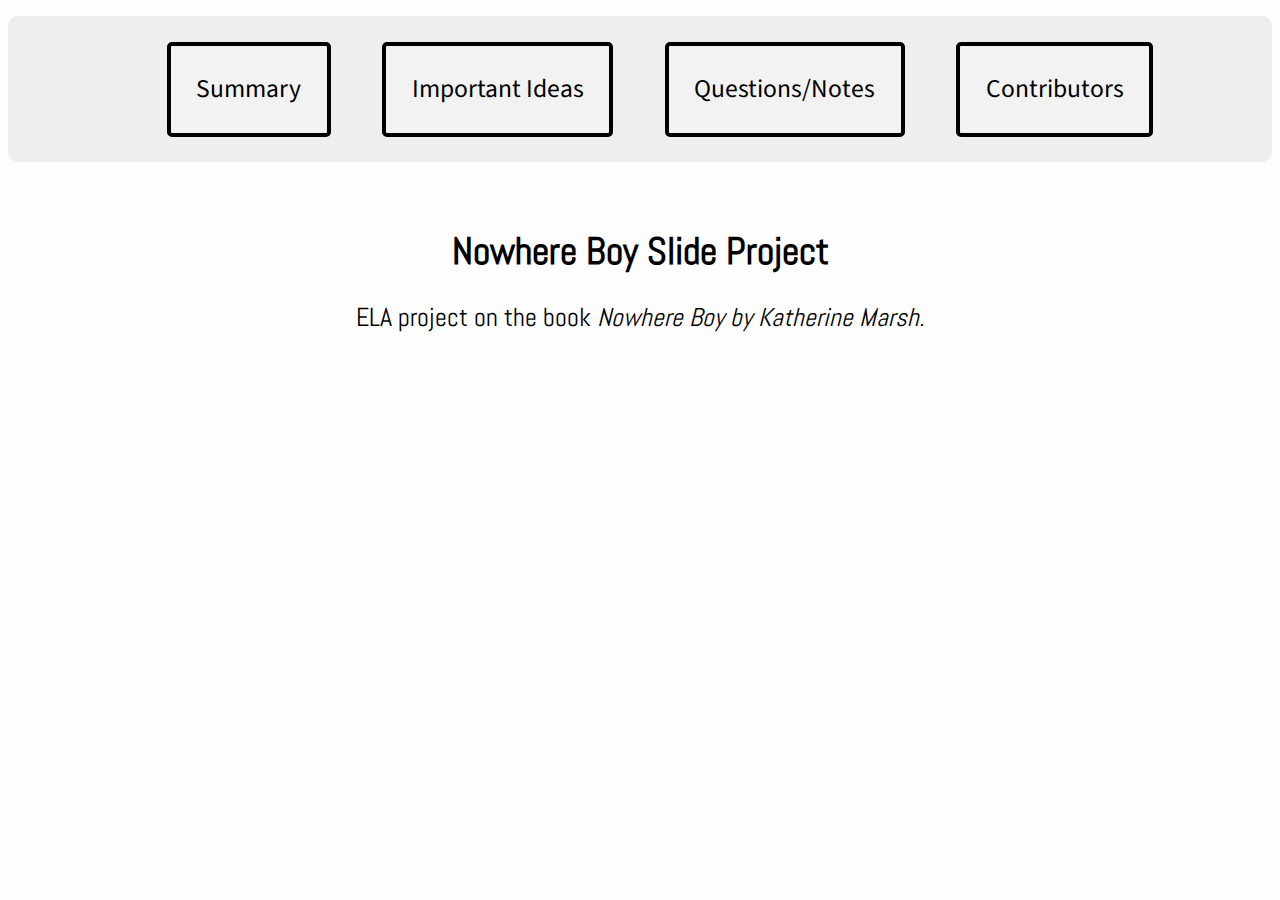
<file: index.html>
<!DOCTYPE html>
<html>
  <head>
  <title>Nowhere Boy Slide Project</title>
  <link href="style.css" rel="stylesheet"></link>
  </head>
  <body>
    <navbar>
      <ul>
        <li>Summary</li>
        <li>Important Ideas</li>
        <li>Questions/Notes</li>
        <li>Contributors</li>
      </ul>
    </navbar>
    <div class="content">
  <h1>Nowhere Boy Slide Project</h1>
  <p>ELA project on the book <i>Nowhere Boy<i> by Katherine Marsh.</p>
  </div>
  </body>
</html>
</file>
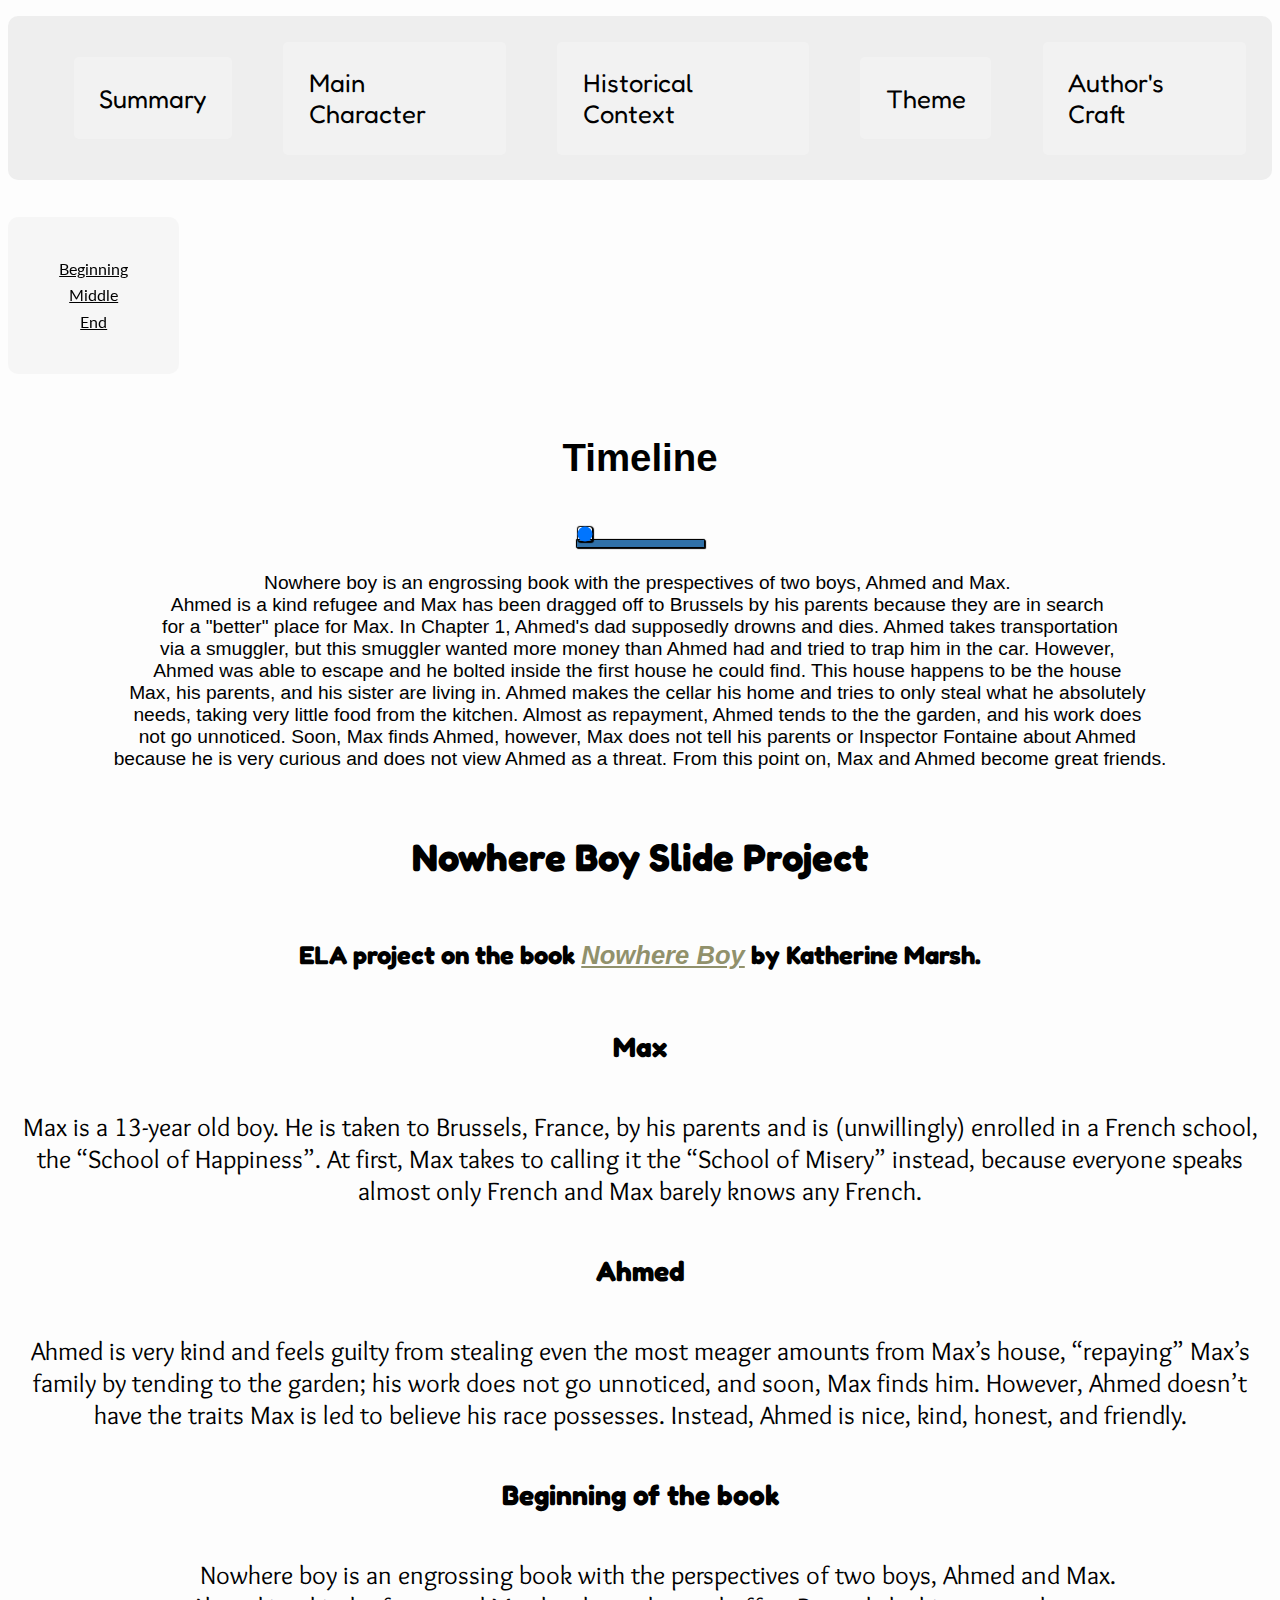
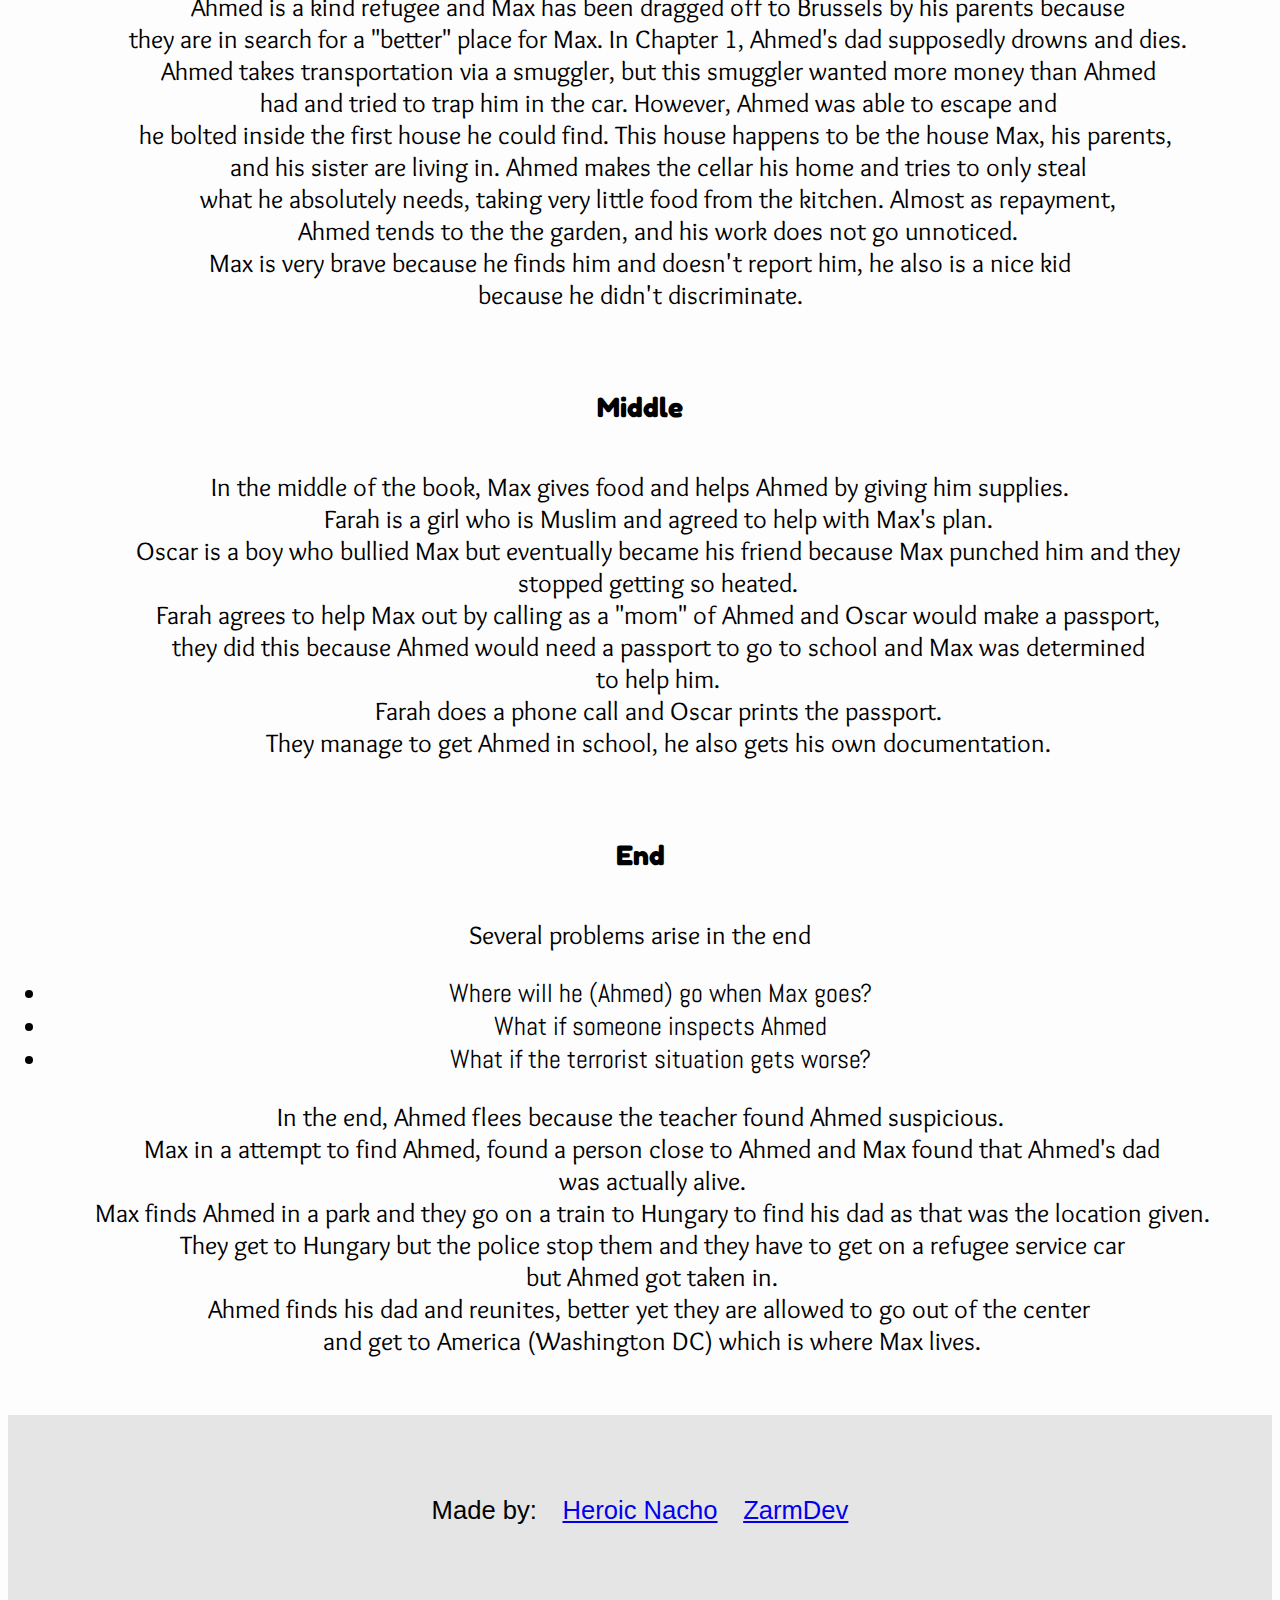
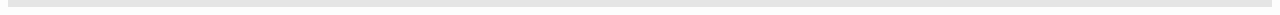
<file: summary/index.html>
<!DOCTYPE html>
<html>
  <head>
  <title>Nowhere Boy Slide Project</title>
  <link href="style.css" rel="stylesheet"></link>
  <link href="https://fonts.googleapis.com/css2?family=Fredoka+One&display=swap" rel="stylesheet">
  <link href="https://fonts.googleapis.com/css2?family=Charm&display=swap" rel="stylesheet">
  </head>
  <body>
    <navbar>
      <ul>
        <a href="/Nowhere-Boy-Slide-Project-ELA/summary/index.html"><li onclick="this.style = 'transform: skewX(5deg); filter: blur(1px); box-shadow: 0 0px 0px 2px blue;'" onmouseout="this.style = 'transform: skewX(0deg)'">Summary</li></a>
        <a href="/Nowhere-Boy-Slide-Project-ELA/main character/index.html"><li onclick="this.style = 'transform: skewX(5deg); filter: blur(1px); box-shadow: 0 0px 0px 2px blue;'" onmouseout="this.style = 'transform: skewX(0deg)'">Main Character</li></a>
        <a href="/Nowhere-Boy-Slide-Project-ELA/historical context/index.html"><li onclick="this.style = 'transform: skewX(5deg); filter: blur(1px); box-shadow: 0 0px 0px 2px blue;'" onmouseout="this.style = 'transform: skewX(0deg)'">Historical Context</li></a>
        <a href="/Nowhere-Boy-Slide-Project-ELA/theme/index.html"><li onclick="this.style = 'transform: skewX(5deg); filter: blur(1px); box-shadow: 0 0px 0px 2px blue;'" onmouseout="this.style = 'transform: skewX(0deg)'">Theme</li></a>
        <a href="/Nowhere-Boy-Slide-Project-ELA/authors craft/index.html"><li onclick="this.style = 'transform: skewX(5deg); filter: blur(1px); box-shadow: 0 0px 0px 2px blue;'" onmouseout="this.style = 'transform: skewX(0deg)'">Author's Craft</li></a>
      </ul>
    </navbar>
    <div class="chapters">
      <a href="#beginning">Beginning</a> <br>
      <a href="#middle">Middle</a> <br>
      <a href="#end">End</a>
    </div>
    <br><br><br><br><br><br><br><br><br>
    <div id="timelineDiv">
      <h4>Timeline</h4>
    <input id="timeline" type="range" min="0" max="">
    <p id="timelineOut"></p>
    </div>
    <div class="content">
  <h1>Nowhere Boy Slide Project</h1>
  <h6>ELA project on the book <i>Nowhere Boy</i> by Katherine Marsh.</h6>
  <div id="tempFontChange">
  <h5>Max</h5>
  Max is a 13-year old boy. He is taken to Brussels, France, by his parents and is (unwillingly)
  enrolled in a French school, the “School of Happiness”. At first,
  Max takes to calling it the “School of Misery” instead,
  because everyone speaks almost only French and Max barely knows any French.
  <h5>Ahmed</h5>
  Ahmed is very kind and feels guilty from stealing even the most meager amounts from Max’s house,
  “repaying” Max’s family by tending to the garden; his work does not go unnoticed,
  and soon, Max finds him. However, Ahmed doesn’t have the traits Max is led to
  believe his race possesses. Instead, Ahmed is nice, kind, honest, and friendly.
  </div>
  <h5 id="beginning">Beginning of the book</h5>
    <pre>
      Nowhere boy is an engrossing book with the perspectives of two boys, Ahmed and Max.
      Ahmed is a kind refugee and Max has been dragged off to Brussels by his parents because
      they are in search for a "better" place for Max. In Chapter 1, Ahmed's dad supposedly drowns and dies.
      Ahmed takes transportation via a smuggler, but this smuggler wanted more money than Ahmed
      had and tried to trap him in the car. However, Ahmed was able to escape and
      he bolted inside the first house he could find. This house happens to be the house Max, his parents, 
      and his sister are living in. Ahmed makes the cellar his home and tries to only steal
      what he absolutely needs, taking very little food from the kitchen. Almost as repayment,
      Ahmed tends to the the garden, and his work does not go unnoticed.
Max is very brave because he finds him and doesn't report him, he also is a nice kid
because he didn't discriminate.
    </pre>
    <h5 id="middle">Middle</h5>
    <pre>In the middle of the book, Max gives food and helps Ahmed by giving him supplies.
      Farah is a girl who is Muslim and agreed to help with Max's plan.
      Oscar is a boy who bullied Max but eventually became his friend because Max punched him and they
      stopped getting so heated.
      Farah agrees to help Max out by calling as a "mom" of Ahmed and Oscar would make a passport,
      they did this because Ahmed would need a passport to go to school and Max was determined
      to help him.
      Farah does a phone call and Oscar prints the passport.
      They manage to get Ahmed in school, he also gets his own documentation.
    </pre>
    <h5 id="end">End</h5>
    <pre>Several problems arise in the end</pre>
    <ul>
      <li>Where will he (Ahmed) go when Max goes?</li>
      <li>What if someone inspects Ahmed</li>
      <li>What if the terrorist situation gets worse?</li>
    </ul>
    <pre>In the end, Ahmed flees because the teacher found Ahmed suspicious.
    Max in a attempt to find Ahmed, found a person close to Ahmed and Max found that Ahmed's dad
    was actually alive.
    Max finds Ahmed in a park and they go on a train to Hungary to find his dad as that was the location given.
    They get to Hungary but the police stop them and they have to get on a refugee service car
    but Ahmed got taken in.
    Ahmed finds his dad and reunites, better yet they are allowed to go out of the center 
    and get to America (Washington DC) which is where Max lives.
    </pre>
  </div>
  <footer>
    <p>Made by: </p>
    <a href="https://github.com/HeroicNacho">Heroic Nacho</a>
    <a href="https://github.com/ZarmDev">ZarmDev</a>
  </footer>
  <script src='script.js'></script>
  </body>
</html>
</file>
<file: style.css>
@import url('https://fonts.googleapis.com/css2?family=Abel&display=swap');
@import url('https://fonts.googleapis.com/css2?family=Source+Sans+Pro&display=swap');
* {
    transition: all 0.5s cubic-bezier(.68,-0.55,.27,1.55) 0s;
}
body {
    background-color: rgb(253, 253, 253);
}
navbar {
    margin-bottom: 2vw;
}
navbar ul {
    /* temp as when page loaded it jumps */
    transition: none !important;
    list-style-type: none;
    display: flex;
    justify-content: center;
    align-items: center;
    background-color: #eee;
    border-radius: 10px;
}
navbar ul li {
    margin: 2vw;
    border: solid black 4px;
    border-radius: 5px;
    background-color: #f4f4f4a8;
    padding: 2vw;
    -webkit-touch-callout: none;
    -webkit-user-select: none;
    -khtml-user-select: none;
    -moz-user-select: none;
    -ms-user-select: none;
    user-select: none;
    font-family: 'Source Sans Pro', sans-serif;
    font-size: 2vw;
}
navbar ul li:hover {
    transition: none;
    background-color: #ecececa8;
    border: blue solid 3px;
}
.content {
    margin-top: 5vw;
    text-align: center;
    font-family: 'Abel', sans-serif;
}
.content h1 {
    font-size: 3vw;
}
.content p {
    font-size: 2vw;
}
</file>
<file: summary/style.css>
@import url('https://fonts.googleapis.com/css2?family=Abel&display=swap');
/* @import url('https://fonts.googleapis.com/css2?family=Source+Sans+Pro&display=swap'); */
/* @import url('https://fonts.googleapis.com/css2?family=Noto+Sans+JP&display=swap'); */
@import url('https://fonts.googleapis.com/css2?family=Fredoka+One&display=swap');
@import url('https://fonts.googleapis.com/css2?family=Charm&display=swap');
@import url('https://fonts.googleapis.com/css2?family=Lato&display=swap');
/*@import url('https://fonts.googleapis.com/css2?family=Roboto+Condensed:wght@700&display=swap');
@import url('https://fonts.googleapis.com/css2?family=Roboto:wght@100&display=swap');
@import url('https://fonts.googleapis.com/css2?family=Noto+Sans+JP&display=swap');*/
@import url('https://fonts.googleapis.com/css2?family=EB+Garamond&display=swap');
@import url('https://fonts.googleapis.com/css2?family=Overlock&display=swap');
* {
    transition: all 0.5s cubic-bezier(.68,-0.55,.27,1.55) 0s;
}
body {
    background-color: rgb(253, 253, 253);
    font-family: 'EB Garamond', serif !important;
}
navbar {
    margin-bottom: 2vw;
}
navbar ul {
    /* temp as when page loaded it jumps */
    transition: none !important;
    list-style-type: none;
    display: flex;
    justify-content: center;
    align-items: center;
    background-color: #eee;
    border-radius: 10px;
}
navbar ul a {
    text-decoration: none;
}
navbar ul li {
    margin: 2vw;
    border-radius: 5px;
    background-color: #f4f4f4a8;
    padding: 2vw;
    -webkit-touch-callout: none;
    -webkit-user-select: none;
    -khtml-user-select: none;
    -moz-user-select: none;
    -ms-user-select: none;
    user-select: none;
    font-family: 'Fredoka One', cursive;
    font-size: 2vw;
    transition: all 0.1s ease-in-out 0s;
    color: black;
}
navbar ul li:hover {
    margin: 2.1vw;
    background-color: #ecececa8;
    border: rgb(101, 150, 255) solid 3px;
    font-size: 2.2vw;
    cursor: pointer;
}
navbar ul li:nth-child(2n) {
    border: rgb(101, 150, 255) solid 3px;
}
.chapters {
    position: fixed;
    line-height: 2vw;
    background-color: rgba(238, 238, 238, 0.466);
    border-radius: 10px;
    padding: 3vw;
    text-align: center;
    transition: none;
}
.chapters a {
    transition: none;
    margin: 1vw;
    color: rgb(0, 0, 0);
    font-family: 'Lato', sans-serif;
}
.chapters a:hover {
    color: rgb(104, 104, 104);
}
#timelineDiv {
    text-align: center;
}
#timelineDiv h4 {
    font-family: 'Roboto', sans-serif;
    font-size: 3vw;
}
#timelineDiv p pre {
    font-size: 1.5vw;
    font-family: 'Noto Sans JP', sans-serif;
}
#timelineDiv input::-webkit-slider-runnable-track {
    width: 100%;
    height: 8.4px;
    cursor: pointer;
    box-shadow: 1px 1px 1px #000000, 0px 0px 1px #0d0d0d;
    background: #3071a9;
    border-radius: 1.3px;
    border: 0.2px solid #010101;
}
  
input[type=range]::-moz-range-track {
    width: 100%;
    height: 8.4px;
    cursor: pointer;
    box-shadow: 1px 1px 1px #000000, 0px 0px 1px #0d0d0d;
    background: #3071a9;
    border-radius: 1.3px;
    border: 0.2px solid #010101;
}
/* Special styling for WebKit/Blink */
input[type=range]::-webkit-slider-thumb {
    -webkit-appearance: none;
    border: 1px solid #000000;
    height: 36px;
    width: 16px;
    border-radius: 3px;
    background: #ffffff;
    cursor: pointer;
    margin-top: -14px; /* You need to specify a margin in Chrome, but in Firefox and IE it is automatic */
    box-shadow: 1px 1px 1px #000000, 0px 0px 1px #0d0d0d; /* Add cool effects to your sliders! */
}
  
  /* All the same stuff for Firefox */
input[type=range]::-moz-range-thumb {
    box-shadow: 1px 1px 1px #000000, 0px 0px 1px #0d0d0d;
    border: 1px solid #000000;
    height: 36px;
    width: 16px;
    border-radius: 3px;
    background: #ffffff;
    cursor: pointer;
}
.content {
    margin-top: 5vw;
    text-align: center;
}
.content h1 {
    font-size: 3vw;
    font-family: 'Fredoka One', cursive;
}
.content h5 {
    font-size: 2.2vw;
    font-family: 'Fredoka One', cursive;
}
.content h6 {
    font-size: 2vw;
    font-family: 'Fredoka One', cursive;
}
.content p {
    font-size: 2vw;
    /* font-family: 'Charm', cursive; */
    font-family: 'Abel', sans-serif;
}
.content i {
    color: #91916b;
    text-decoration: underline;
    font-weight: bold;
    transition: 0.1s;
    font-family: Whitney,"Helvetica Neue",Helvetica,Arial,sans-serif;
}
.content i:hover {
    background-color: #aaaa6c81;
    cursor: pointer;
}
.content pre {
    font-size: 2vw;
    /* font-family: 'Charm', cursive; */
    /* font-family: Whitney,"Helvetica Neue",Helvetica,Arial,sans-serif; */
    font-family: 'Overlock', cursive;
}
#tempFontChange {
    font-size: 2vw;
    /* font-family: Whitney,"Helvetica Neue",Helvetica,Arial,sans-serif; */
    font-family: 'Overlock', cursive;
}
.content ul li {
    font-size: 2vw;
    /* font-family: 'Charm', cursive; */
    font-family: 'Abel', sans-serif;
}
footer {
    background-color: #c4c4c46b;
    width: 100%;
    height: 15vw;
    display: flex;
    justify-content: center;
    align-items: center;
    font-size: 2vw;
    font-family: 'Roboto Condensed', sans-serif;
}
footer p {
    margin: 1vw;
}
footer a {
    margin: 1vw;
}
footer a:nth-child(2):hover {
    transform: rotate(30deg);
    color: #541a8bbb;
}
footer a:nth-child(3):hover {
    transform: rotate(-30deg);
    color: #541a8bcc;
}
</file>
